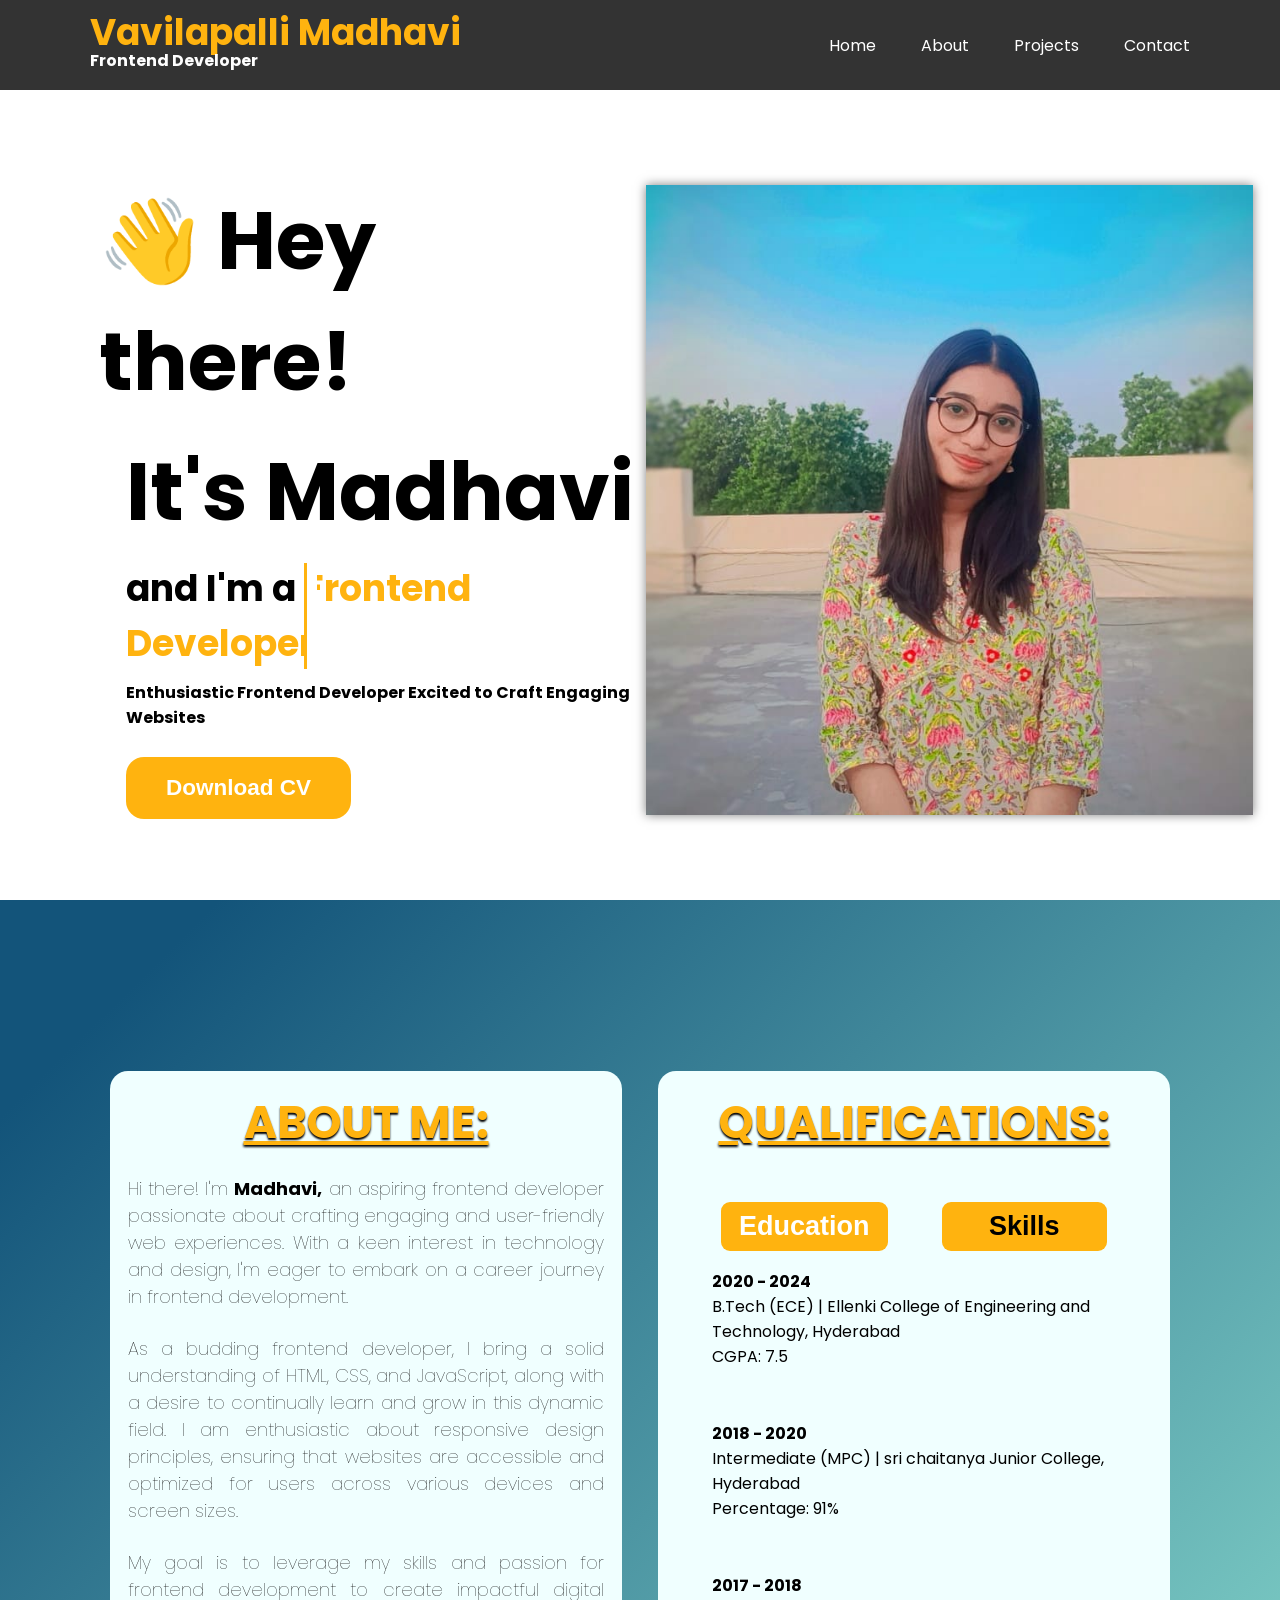
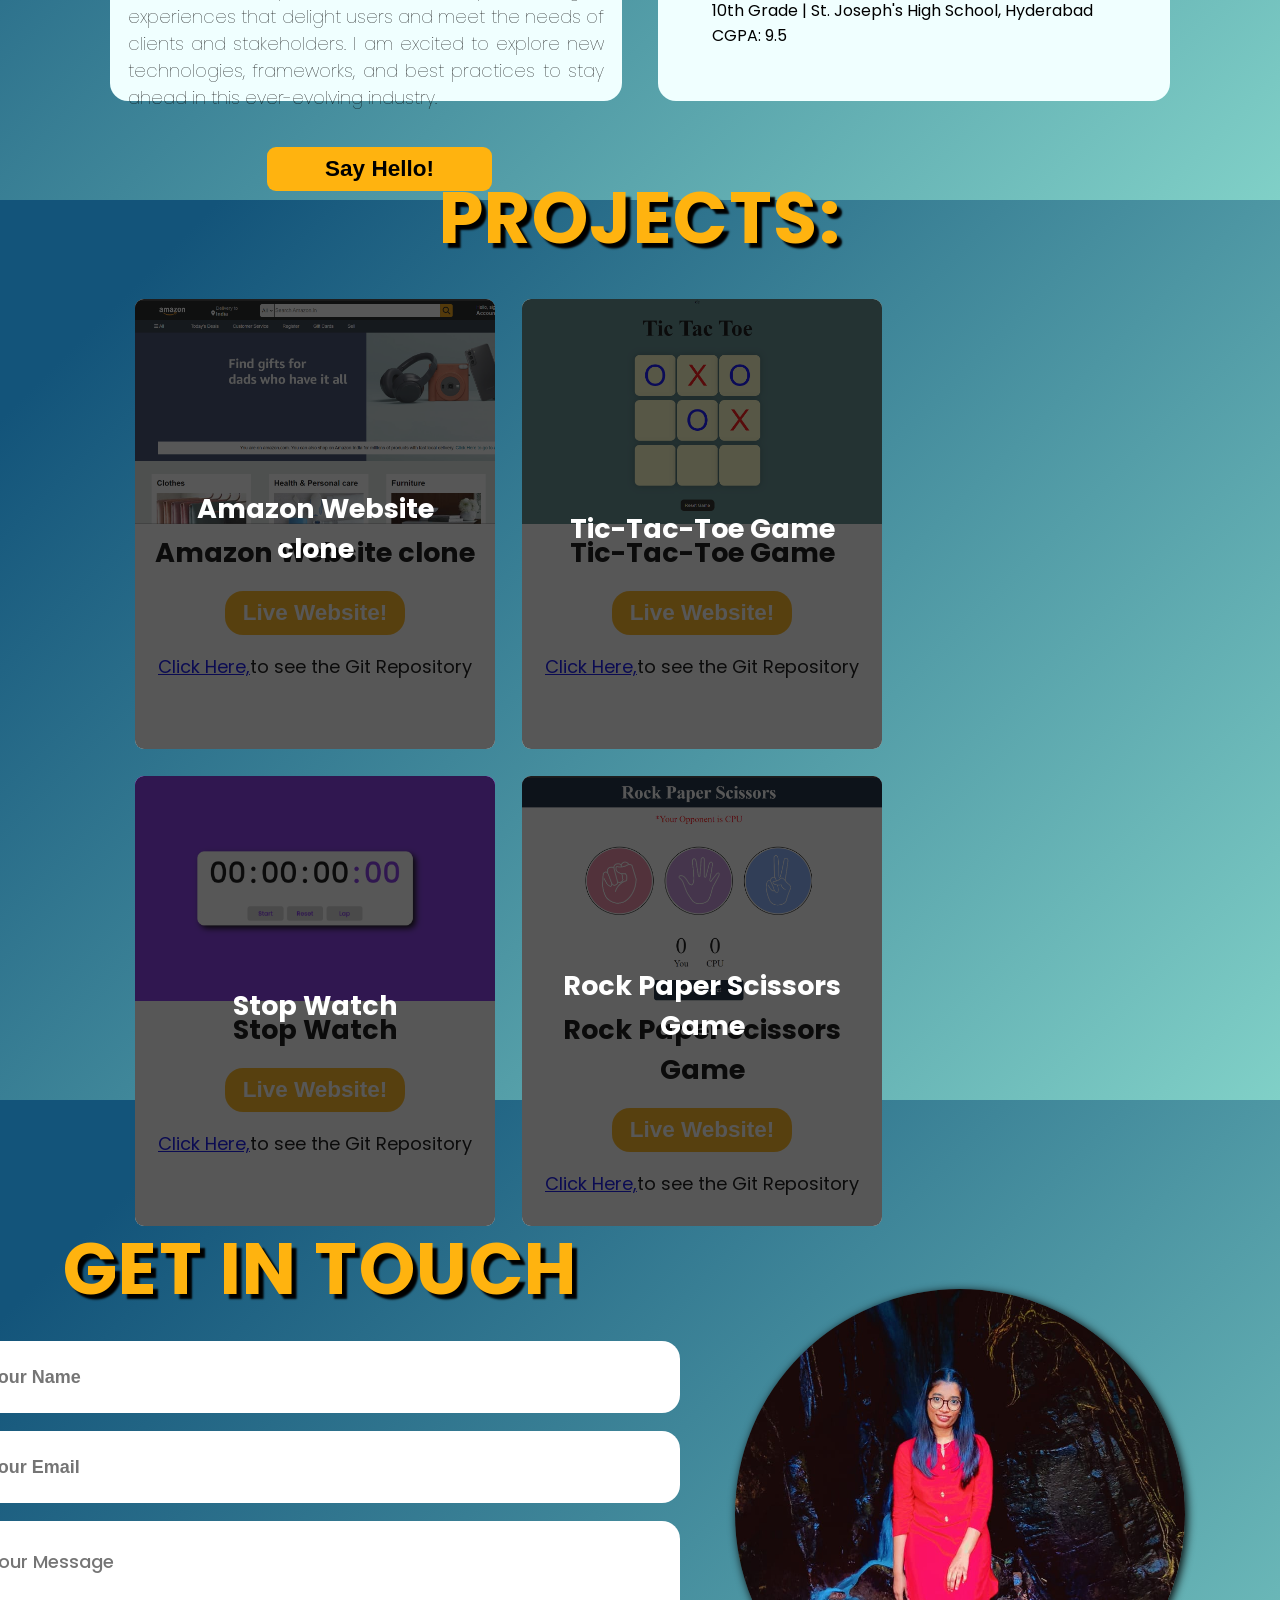
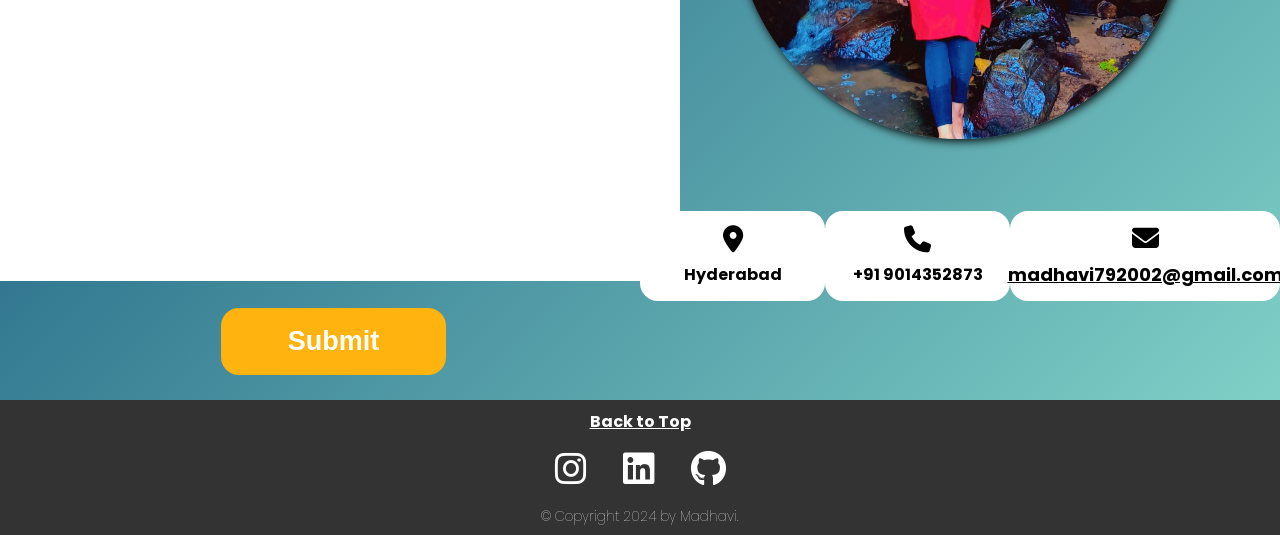
<file: index.html>
<!DOCTYPE html>
<html lang="en">
<head>
    <meta charset="UTF-8">
    <meta name="viewport" content="width=device-width, initial-scale=1.0">
    <title>Madhavi's Portfolio</title>
    <link rel="stylesheet" href="style.css"/>
    <link rel="stylesheet" href="https://cdnjs.cloudflare.com/ajax/libs/font-awesome/6.5.1/css/all.min.css" integrity="sha512-DTOQO9RWCH3ppGqcWaEA1BIZOC6xxalwEsw9c2QQeAIftl+Vegovlnee1c9QX4TctnWMn13TZye+giMm8e2LwA==" crossorigin="anonymous" referrerpolicy="no-referrer" />
    <meta name="google-site-verification" content="EXs76T1TRnEWTxQgV-Jj_hawOkxzbO6lONRfl3kpc18" />
</head>
<body>
    <section id="home">
        <nav>
            <div class="logo">
                <h1>Vavilapalli Madhavi</h1>
                <h4>Frontend Developer</h4>
            </div>
            <i class="fa-solid fa-bars sidenav-toggle"></i>
            <ul>
                <li><a href="#home">Home</a></li>
                <li><a href="#about">About</a></li>
                <li><a href="#projects">Projects</a></li>
                <li><a href="#contact">Contact</a></li>
            </ul>
        </nav>
        <div class="side-navbar hide-sidenav">
            <ul>
                <li><a href="#home">Home</a></li>
                <li><a href="#about">About</a></li>
                <li><a href="#projects">Projects</a></li>
                <li><a href="#contact">Contact</a></li>
            </ul>
            <div class="sidenav-icons">
                <a href="https://www.instagram.com/shivateja__18/" id="icons"><i class="fa-brands fa-instagram"></i></a>
                <a href="https://www.linkedin.com/in/shivateja-bandameedi-b3975a197/" id="icons"><i class="fa-brands fa-linkedin"></i></a>
                <a href="https://github.com/ShivaTeja1805" id="icons"><i class="fa-brands fa-github"></i></a>
            </div>
        </div>
        <div class="intro">
            <div class="about-txt">
                <h1><span class="emoji">👋 </span>Hey there!</h1>
                <div class="about-headline">
                    <h1>It's Madhavi</h1>
                    <h3>and I'm a <span class="profession">Frontend Developer</span></h3>
                    <p>Enthusiastic Frontend Developer Excited to Craft Engaging Websites</p>
                </div>
                <button class="resume" type="button" id="downloadbtn"><a href="ITResume.pdf" download="Madhavi's Resume.pdf" >Download CV</a></button>
            </div>
            
            <div class="blob">
                
            </div>
        </div>
    </section>

    <section  id="about">
        <div class="aboutme-intro">
            <div class="aboutme-txt">
                <h1><strong>About Me:</strong></h1>
                <p>Hi there! I'm <strong>Madhavi,</strong>  an aspiring frontend developer passionate about crafting engaging and user-friendly web experiences. With a keen interest in technology and design, I'm eager to embark on a career journey in frontend development.</p>
                <br>
                <p>As a budding frontend developer, I bring a solid understanding of HTML, CSS, and JavaScript, along with a desire to continually learn and grow in this dynamic field. I am enthusiastic about responsive design principles, ensuring that websites are accessible and optimized for users across various devices and screen sizes.</p>
                <br>
                <p>My goal is to leverage my skills and passion for frontend development to create impactful digital experiences that delight users and meet the needs of clients and stakeholders. I am excited to explore new technologies, frameworks, and best practices to stay ahead in this ever-evolving industry.</p>
                <div class="sayhello"><button><a href="#contact">Say Hello!</a></button></div> 
            </div>
            <div class="qualifications">
                <h1><strong>Qualifications:</strong></h1>
                <div class="qualification-header">
                    <button class="educationbtn tab-active" id="edubtn">Education</button>
                    <button class="skillsbtn" id="skillbtn">Skills</button>
                </div>
                <div class="qualification-content">
                    <div class="edu-tab">
                            <span class="edu-details1">
                                <p><strong>2020 - 2024</strong></p>
                                <p>B.Tech (ECE) | Ellenki College of Engineering and Technology, Hyderabad</p> 
                                <p>CGPA: 7.5</p>
                            </span>
                            <br>
                            <span class="edu-details2">
                                <p><strong>2018 - 2020</strong></p>
                                <p>Intermediate (MPC) | sri chaitanya Junior College, Hyderabad</p> 
                                <p>Percentage: 91% </p>
                            </span>
                            <br>
                            <span class="edu-details3">
                                <p><strong>2017 - 2018</strong></p>
                                <p>10th Grade | St. Joseph's High School, Hyderabad</p>
                                <p>CGPA: 9.5 </p>
                            </span>
                    </div>
                    <div class="skill-tab">
                        <p><strong><i class="fa-brands fa-html5"></i> - HTML</strong></p>
                        <br>
                        <p><strong><i class="fa-brands fa-css3-alt"></i> - CSS</strong></p>
                        <br>
                        <p><strong><i class="fa-brands fa-bootstrap"></i> - Bootstrap</strong></p>
                        <br>
                        <p><strong><i class="fa-brands fa-js"></i> - JavaScript</strong></p>
                        <br>
                        <p><strong><i class="fa-brands fa-git-alt"></i> - Git & GitHub</strong></p>
                        <br>
                        <p><strong><i class="fa-brands fa-python"></i> - Python</strong></p>
                        <br>
                        <p><strong><i class="fa-solid fa-database"></i> - MySQL</strong></p>
                    </div>
                </div>
            </div>
        </div>
    </scetion>

    <section id="projects">
        <div class="project-container">
            <h1 id="project-header"><strong>Projects:</strong></h1>
            <div class="project-content">
                <div class="box">
                    <div class="box-img img1"></div>
                    <div class="box-content">
                        <h1>Amazon Website clone</h1>
                        <button class="livedemo"><a href="https://vavilapallimadhavi.github.io/Amazon_Clone/">Live Website!</a></button>
                        <p><a href="https://github.com/VavilapalliMadhavi/Amazon_Clone">Click Here,</a>to see the Git Repository</p>
                    </div>
                    <div class="box-overlay">
                        <h1>Amazon Website clone</h1>
                    </div>
                </div>
                <div class="box">
                    <div class="box-img img2"></div>
                    <div class="box-content">
                        <h1>Tic-Tac-Toe Game</h1>
                        <button class="livedemo"><a href="https://vavilapallimadhavi.github.io/Prodigy_WD_03/">Live Website!</a></button>
                        <p><a href="https://github.com/VavilapalliMadhavi/Prodigy_WD_03">Click Here,</a>to see the Git Repository</p>
                    </div>
                    <div class="box-overlay">
                        <h1>Tic-Tac-Toe Game</h1>
                    </div>
                </div>
                <div class="box">
                    <div class="box-img img3"></div>
                    <div class="box-content">
                        <h1>Stop Watch</h1>
                        <button class="livedemo"><a href="https://vavilapallimadhavi.github.io/Prodigy_WD_02/">Live Website!</a></button>
                        <p><a href="https://github.com/VavilapalliMadhavi/Prodigy_WD_02">Click Here,</a>to see the Git Repository</p>
                    </div>
                    <div class="box-overlay">
                        <h1>Stop Watch</h1>
                    </div>
                </div>
                <div class="box">
                    <div class="box-img img4"></div>
                    <div class="box-content">
                        <h1>Rock Paper Scissors Game</h1>
                        <button class="livedemo"><a href="https://vavilapallimadhavi.github.io/Rock_Paper_Scissors/">Live Website!</a></button>
                        <p><a href="https://github.com/VavilapalliMadhavi/Rock_Paper_Scissors">Click Here,</a>to see the Git Repository</p>
                    </div>
                    <div class="box-overlay">
                        <h1>Rock Paper Scissors Game</h1>
                    </div>
                </div>
            </div>
        </div>
    </section>

    <section id="contact">
        <div class="contact-container1">
            <h1 id="contact-header"><strong>Get in touch</strong></h1>
            <form action="https://api.web3forms.com/submit" method="POST">
                <input type="hidden" name="access_key" value="e32e39af-2584-48fb-9134-6e001217247f">
                <input type="text" name="name" placeholder="Your Name" class="contact-inputs" required> 
                <input type="email" name="email" placeholder="Your Email" class="contact-inputs" required> 
                <textarea name="message" id="" cols="30" rows="10" class="contact-inputs" placeholder="Your Message" required></textarea>
                <button id="submit" type="submit">Submit</button>
            </form>
        </div>
        <div class="contact-container2">
            <div class="contact-img"></div>
            <div class="contact-info">
                <div class="contact-i"><i class="fa-solid fa-location-dot"></i><strong>Hyderabad</strong></div>
                <div class="contact-i"><i class="fa-solid fa-phone"></i><strong>+91 9014352873</strong></div>
                <div class="contact-i"><i class="fa-solid fa-envelope"></i><strong><a href="https://madhavi792002@gmail.com">madhavi792002@gmail.com</a></strong></div>
            </div>
        </div>
    </section>

    <footer>
        <strong><a href="#home">Back to Top</a></strong>
        <div class="social-icons">
            <a href="https://www.instagram.com/_._sleepy_unicorn_._/" id="icons"><i class="fa-brands fa-instagram"></i></a>
            <a href="https://www.linkedin.com/in/vavilapalli-madhavi-008705288/" id="icons"><i class="fa-brands fa-linkedin"></i></a>
            <a href="https://github.com/VavilapalliMadhavi" id="icons"><i class="fa-brands fa-github"></i></a>
        </div>
        <p id="Copyright">&#169 Copyright 2024 by Madhavi.</p>
    </footer>
<script src="app.js"></script>
<!-- <script src="https://web3forms.com/client/script.js" async defer></script> -->
</body>
</html>
</file>
<file: style.css>
@import url('https://fonts.googleapis.com/css2?family=Poppins:wght@500&display=swap');
@import url('https://fonts.googleapis.com/css2?family=Anton&display=swap');

*{
    padding: 0;
    margin: 0;
    box-sizing: border-box;
}
html{
    scroll-behavior: smooth;
}
body{
    font-family: 'Poppins', sans-serif;
    height:100vh;
}
#home{
    height: 100vh;
    /* background-color: burlywood; */
}
nav{
    height: 10vmin;
    width: 100%;
    background-color:#333;
    color: white;
    display: flex;
    justify-content: space-between;
    align-items: center;
    padding: 0 10vmin;
    position: fixed;
    z-index: 999;
}
nav .logo h1{
    line-height: 3.5vmin;
    font-size: 4vmin;
    color: #FFB30F;
}
ul{
    display: flex;
}
ul li{
    list-style: none;
    margin-left: 5vmin;
    position: relative;
}
ul li a{
    color:white;
    text-decoration: none;
}
ul li a::before{
    content: "";
    position: absolute;
    height: 2px;
    width: 0;
    top: 100%;
    background-color: #FFB30F;
    transition: all 0.3s ease-in-out;
}
ul li a:hover::before{
    width: 100%; 
}
nav .sidenav-toggle{
    font-size: 4vmax;
    display: none;
}
.side-navbar{
    height: 100svh;
    width: 100%;
    background-color: #333;
    padding: 2vmax 0;
    display: none;
    transition: all 0.3s ease-in-out;
    z-index: 599;
    position: fixed;
}
.hide-sidenav{
    transform: translateX(-1000px);
}
.side-navbar ul{
    display: block;
    text-align: center;
}
.side-navbar ul li{
    margin:3vmax;
    font-size: 3vmax;
}
.intro{
    height: auto;
    display: flex;
    justify-content: space-around;
    align-items: center; 
    padding: 20vmin 3vmin;
    /* background-color: black; */
}
.about-txt span{
    color: #FFB30F;
    position: relative;
}
.about-txt{
    height: 100%;
    width: 50vmax;
    /* background-color: red; */
    padding-left: 8vmin;
    display: flex;
    flex-direction: column;
    justify-content: center;
}
.about-txt .emoji{
    font-size: 9vmin;
}
.about-txt h1{
    font-size: 9vmin;
}
.about-txt .about-headline{
    padding-left: 3vmin;
    animation: move2right 1.5s ease-in-out;
    position: relative;
}
@keyframes move2right{
    0%{left:-100%}
    100%{left:0}
}
.about-headline h1{
    font-size: 9vmin;
    margin-top: 1vmin;
}
.about-headline h3{
    font-size: 4vmin;
    margin-top: 1vmin;
}
.about-headline p{
    font-weight: bold;
    margin-top: 1vmin;
}

.about-txt .profession::before{
    content: "";
    position: absolute;
    left: 0;
    top: 0;
    height: 100%;
    width: 100%;
    background-color:white ;
    border-left: 3px solid #FFB30F;
    animation: typing 5s steps(12) infinite;
}
@keyframes typing{
    40%, 60%{left: 100%;}
    100%{left: 0;}
}
button{
    padding: 2vmin;
    width: 25vmin;
    margin: 3vmin 0 0 3vmin;
    border-radius: 2vmin;
    background-color: #FFB30F;
    outline: none;
    border: none;
}
button:hover{
    cursor: pointer;
}
button a {
    color: white;
    font-weight: bold;
    font-size: 2.5vmin;
    text-decoration: none;
}
.blob{
    height: 70vmin;
    width: 70vmin;
    background-image: url(Madhavi1.jpeg);
    background-position: center;
    background-size: cover;
    /* background-color: red; */
    animation: blob 5s linear infinite;
    box-shadow: 0 0 10px rgba(0, 0, 0, 0.5);
}
@keyframes blob{
    0%,100%{border-radius: 42% 56% 72% 28% / 42% 42% 56% 48%}
    33%{border-radius: 42% 28% 41% 48% / 28% 28% 72% 72%;}
    66%{border-radius: 100% 56% 56% 100% / 100% 100% 56% 56%;}
}

/* ----------About-------------- */
#about{
    height:100vh;
    background-image: linear-gradient(135deg, #13547a 10%, #80d0c7 100%);
}
.aboutme-intro{
    height: 100svh;
    display: flex;
    justify-content: center;
    align-items: center;
    gap: 4vmin;
    padding-top: 8vmin;
}
.aboutme-intro .aboutme-txt{
    height: 70vmin;
    width:40vmax;
    padding: 2vmin ;
    background-color: azure;
    border-radius: 2vmin;
    animation: fade 1s ease-in-out;
}
@keyframes fade{
    0%{opacity: 0;}
    100%{opacity: 1;}
}
.aboutme-txt h1{
    font-size: 5vmin;
    text-align: center;
    margin-bottom: 2vmin;
    text-transform: uppercase;
    color: #FFB30F;
    text-shadow: 0px 2px 2px black;
    text-decoration:underline #FFB30F;
}
.aboutme-txt p{
    font-size: 2vmin;
    text-align: justify;
    font-weight: 100;
}
.aboutme-txt .sayhello{
    width: 100%;
    display: flex;
    justify-content: center;
}
.aboutme-txt .sayhello button{
    padding: 1vmin 2vmin;
    font-weight: bold;
    font-size: 2.2vmin;
    margin-top: 4vmin;
    outline: none;
    border: none;
    border-radius: 1vmin;
    transition: all 0.3s ease-in-out;
}
.aboutme-txt .sayhello button:hover{
    background-color: #FFB30F;
    color: white;
    transform: scale(1.05);
    cursor: pointer;
}
.aboutme-txt .sayhello button a{
    color: black;
    text-decoration: none;
}
.aboutme-txt .sayhello button a:hover{
    color: white;
}
.aboutme-intro .qualifications{
    height: 70vmin;
    width: 40vmax;
    background-color: azure;
    padding: 2vmin 4vmin;
    border-radius: 2vmin;
    animation: fade 1s ease-in-out;
}
.qualifications h1{
    font-size: 5vmin;
    text-align: center;
    margin-bottom: 2vmin;
    text-transform: uppercase;
    color: #FFB30F;
    text-shadow: 0px 2px 2px black;
    text-decoration:underline #FFB30F;
}
.qualification-header{
    width: 100%;
    display: flex;
    justify-content: center;
    margin-bottom: 2vmin;
}
.qualification-header button{
    padding: 1vmin 2vmin;
    font-weight: bold;
    font-size: 3vmin;
    margin-right: 3vmin;
    outline: none;
    border: none;
    border-radius: 1vmin;
    transition: all 0.3s ease-in-out;
}
.qualification-header button{
    cursor: pointer;
}
.qualifications .qualification-content{
    height:50vmin;
    /* background-color: white; */
    overflow:hidden;
    position: relative;
}
.qualifications .qualification-content .edu-tab{
    height: 100%;
    padding: 0 2vmin;
    color: black;
    /* background-color: aqua; */
    display: flex;
    flex-direction: column;
    transition: all 0.3s ease-in-out;
    position: absolute;
}
.qualification-content .edu-tab span{
    margin-bottom: 3vmin;
}

.qualification-content .skill-tab{
    padding: 0 4vmin;
    height: 100%;
    /* background-color: blueviolet; */
    transform: translateX(100%);
    transition: all 0.3s ease-in-out;
}
.skill-tab i{
    font-size: 3vmin;
}

.tab-active{
    background-color: #FFB30F;
    color: white;
}

/* ------------------------------ */

/* ----------Projects------------- */
#projects{
    height: 100vh;
    padding: 10vmin 15vmin 0;
    background-image: linear-gradient(135deg, #13547a 10%, #80d0c7 100%);
}
.project-container{
    height: 100%;
    /* background-color:azure; */
    display: flex;
    flex-direction: column;
    justify-content: center;
    align-items: center;
    gap: 3vmin;
}
.project-container #project-header{
    font-size: 8vmin;
    text-transform: uppercase;
    font-weight: bolder;
    letter-spacing: 1.5px;
    color: #FFB30F;
    text-shadow: 5px 5px 2px black;
}
.project-container .project-content{
    display: flex;
    flex-wrap: wrap;
    gap: 3vmin;
    /* background-color: red; */
}
.project-content .box{
    height: 50vmin;
    width: 40vmin;
    border-radius: 1vmin;
    background-color:rgb(255, 255, 255);
    text-align: center;
    overflow: hidden;
    position: relative;
}
.box .box-img{
    width: 100%;
    height: 50%;
    /* background-color: beige; */
}
.img1{
    background-image: url(amazon.png);
    background-size: cover;
    /* background-position: center; */
}
.img2{
    background-image: url(tictactoe.png);
    background-size: cover;
    background-position: center;
}
.img3{
    background-image: url(currencyconvertor.png);
    background-size: cover;
    background-position: center;
}
.img4{
    background-image: url(rockpaper.png);
    background-size: cover;
    background-position: center;
}
.box h1{
    font-weight: bolder;
    font-size: 3vmin;
    margin-top: 1vmin;
}
.livedemo{
    width: 20vmin;
    display: block;
    padding: 1vmin;
    margin: 2vmin auto;
    font-size: 2vmin;
}
.box p{
    font-size: 2vmin;
}
.box .box-overlay{
    width: 100%;
    height: 100%;
    position: absolute;
    color: white;
    top: 0;
    display: flex;
    justify-content: center;
    align-items: center;
    background-color:rgba(16,16,16,0.7);
    padding: 3vmin;
    transform: translateX(0);
    transition: all 0.3s ease-in-out;
}
.box:hover .box-overlay{
    transform: translateX(-100%);
    cursor: pointer;
}
/* -------------------------------- */

/* ---------Contact-------------------- */
#contact{
    height: 100vh;
    display: flex;
    padding-top: 10vmin;
    background-image: linear-gradient(135deg, #13547a 10%, #80d0c7 100%);
}
.contact-container1{
    /* margin: 0 0vmin; */
    /* background-color:lightcyan; */
    height: 100%;
    width: 50%;
    padding: 0 3vmin;
    display: flex;
    flex-direction: column;
    justify-content: center;
    align-items: center;
}
.contact-container1 form{
    display: flex;
    flex-direction: column;
    justify-content: center;
    align-items: center;
}
#contact-header{
    font-size: 8vmin;
    text-transform: uppercase;
    font-weight: bolder;
    letter-spacing: 1.5px;
    /* -webkit-text-stroke: 0.01px black; */
    color: #FFB30F;
    text-shadow: 5px 5px 2px black;
}
.contact-inputs{
    width: 80vmin;
    height: 8vmin;
    padding-left: 3vmin;
    margin-top: 2vmin;
    border-radius: 2vmin;
    outline: none;
    border: none;
    font-size: 2vmin;
    font-weight: 700;
    background-color:rgb(255, 255, 255);
}
.contact-inputs:focus{
    border: 2px solid #FFB30F;
    box-shadow: 0px 0px 2px black;
}
.contact-container1 textarea{
    height: 40vmin;
    padding: 3vmin;
    font-family: 'Poppins', sans-serif;
    font-weight: 500;
}
.contact-container1 #submit{
    font-size: 3vmin;
    color: white;
    font-weight: bold;
}
#submit i{
    margin-left: 5vmin;
}

.contact-container2{
    height: 100%;
    width: 50%;
    display: flex;
    flex-direction: column;
    justify-content: center;
    align-items: center;
    gap: 8vmin;
    /* background-color: red; */
}
.contact-container2 .contact-img{
    height: 50vmin;
    width: 50vmin;
    background-image: url(Madhavi.jpeg);
    background-size: cover;
    background-position: center;
    border-radius: 50%;
    box-shadow: 2px 2px 10px black;
}
.contact-container2 .contact-info{
    width: 100%;
    display: flex;
    justify-content: space-evenly;
    /* background-color: antiquewhite; */
}
.contact-info .contact-i{
    height: 10vmin;
    width: 30vmin;
    display: flex;
    flex-direction: column;
    justify-content: center;
    align-items: center;
    gap: 1vmin;
    border-radius: 2vmin;
    background-color: white;
}
.contact-info .contact-i i{
    font-size: 3vmin;
}
.contact-i a{
    font-size: 2vmin;
    color: black;
}
/* ------------------------------------- */

/* ---------------Footer----------------- */
footer{
    height: 15vmin;
    width: 100%;
    background-color:#333;
    color: white;
    display: flex;
    flex-direction: column;
    justify-content: space-evenly;
    align-items: center; 
    gap: 1vmin;
}
footer p{
    font-size: 1.5vmin;
    font-weight: lighter;
}
footer a{
    color: white;
}
footer .social-icons{
    width: 100%;
    display: flex;
    justify-content: center;
    align-items: center;
    gap: 4vmin;
}
.social-icons i{
    font-size: 4vmin;
    transition: all 0.3s ease-in-out;
}
.social-icons #icons:hover{
    transform: scale(1.2);
}
.social-icons a:hover{
    transform: scale(1.2);
    filter: drop-shadow(0px 3px 2px #FFB30F);
}
/* --------------------------------------- */

/* ---------MEDIA------------------------ */
@media(max-width:1024px){
    nav{
        padding: 0 2vmax;
    }
    nav .logo{
        padding-left: 1vmax;
    }
    nav ul{
        display: none;
    }
    nav .sidenav-toggle{
        display: block;
    }
    .side-navbar{
        display: block;
        padding-top: 9vmax;
        height: 60vmax;
    }
    .side-navbar ul li a:hover::before{
        width:0; 
    }
    .side-navbar ul li a:hover{
        color: #FFB30F;
    } 
    .side-navbar .sidenav-icons{
        width: 100%;
        /* background-color: red; */
        display: flex;
        justify-content: center;
        gap: 3vmin;
    }
    .side-navbar .sidenav-icons a{
        font-size: 5vmin;
        color: white;
        transition: all 0.3s ease-in-out;
    }
    .side-navbar .sidenav-icons a:hover{
        transform: scale(1.2);
        /* box-shadow: 0 0 15px #FFB30F; */
        filter: drop-shadow(0px 3px 2px #FFB30F);
    }
    .intro{
        height: 100vh;
        display: flex;
        flex-direction: column;
        justify-content: space-between;
        flex-direction: column;
        padding: 10vmax 0 0 0;
        overflow: hidden;
    }
    /* -----------About-me---------- */
    #about{
        height:100vh
    }
    .aboutme-intro{
        height: 100vh;
        display: flex;
        flex-direction: column;
        justify-content: center;
        align-items: center;
        gap: 5vmin;
        padding-top: 3vmin;
    }
    .aboutme-intro .aboutme-txt{
        height: 35%;
        width:90%;
    }
    .aboutme-txt p{
        font-size: 1vmax;
    }
    .aboutme-intro .qualifications{
        height:48%;
        width: 90%;
        background-color: azure;
    }
    .qualification-header{
        margin-bottom: 5vmin;
    }
    /* ------------------------------ */

    /* ----------Projects------------- */
#projects{
    height: 100vh;
    padding: 0vmin 0vmin 0;
}
.project-container{
    gap: 2vmin;
    margin-top: 0vmin;
}
.project-container #project-header{
    font-size: 8vmin;
    margin-top: 5vmin;
}
.project-container .project-content{
    display: flex;
    flex-direction: column;
    flex-wrap: wrap;
    height: auto;
    width: 100%;
    justify-content: center;
    align-items: center;
    gap: 3vmin;
    /* background-color: red; */
}
.project-content .box{
    height: 18vmax;
    width: 90%;
    display: flex;
    border-radius: 1vmin;
    background-color:lightgray;
    text-align: center;
    overflow: hidden;
    position: relative;
}
.box .box-img{
    width: 70%;
    height: 100%;
}
.img1{
    background-position: none;
}
.box .box-content{
    display: flex;
    flex-direction: column;
    align-items: center;
    justify-content: center;
}
.box p{
    font-size: 1vmin;
}
/* -------------------------------- */
/* ---------Contact-------------------- */
#contact{
    height: 100vh;
    display: flex;
    flex-direction: column;
    padding-top: 15vmin;
}
.contact-container1{
    height: 50vmax;
    width: 100%;
    order: 2;
}
.contact-container1 form{
    display: flex;
    flex-direction: column;
    justify-content: center;
    align-items: center;
}
#contact-header{
    font-size: 5vmin;
}
.contact-inputs{
    width: 80vmin;
    height: 5vmin;
    padding-left: 3vmin;
    margin-top: 2vmin;
    border-radius: 1vmin;
}
.contact-container1 textarea{
    height: 30vmin;
    padding: 3vmin;
}
.contact-container1 #submit{
    font-size: 2vmin;
}

.contact-container2{
    height: 40%;
    width: 100%;
    display: flex;
    flex-direction: column;
    justify-content: center;
    align-items: center;
    gap: 8vmin;
}
.contact-container2 .contact-img{
    height: 30vmin;
    width: 30vmin;
}
.contact-info .contact-i i{
    font-size: 3vmin;
}
.contact-i a{
    font-size: 2vmin;
    color: black;
}
/* ------------------------------------- */
}

@media(max-width:550px){
    nav .logo h1{
        line-height:2vmin;
        font-size: 2vmax;
    }
    nav .logo h4{
        font-size: 1.5vmax;
    }
    nav{
        height: 10vmin;
        padding: 0 1vmax;
        position:fixed;
    }
    nav .sidenav-toggle{
        font-size: 2.5vmax;
    }
    .intro{
        height: 100vh;
        display: flex;
        justify-content: space-between;
        flex-direction: column;
        padding: 10vmax 0 0 0;
        overflow: hidden;
    }
    #downloadbtn{
        padding: 2vmin;
        width: 30vmin;
        margin: 4vmax auto;
        border-radius: 2vmin;
    }
    #downloadbtn a {
        font-size: 3vmin;
    }

    .about-txt{
        height: 50vmax;
        /* width:100%; */
        padding-left: 0vmin;
        margin-top: 2vmax;
        display: flex;
        flex-direction: column;
        justify-content: center;
        overflow: hidden;
        order: 2;
        text-align: center;
        /* background-color: red; */
    }
    .about-txt .emoji{
        font-size: 6vmax;
    }
    .about-txt h1{
        font-size: 5vmax;
    }
    .about-txt .about-headline{
        padding-left: 3vmin;
        text-align: center;
    }
    .about-headline h1{
        font-size: 5vmax;
    }
    .about-headline h3{
        font-size: 2.5vmax;
        margin-top: 1vmax;
    }
    .about-headline p{
        font-size: 1.5vmax;
        margin-top: 1vmax;
    }
    .about-img{
        height: auto;
        display: flex;
        align-items: center;
        justify-content: center;
        order: 1;
    }
    .about-img img{
        height: 60vmin;
        width: 40vmin;
    }
    .blob{
        height: 50vmax;
        width:40vmax;
    }
    /* -------ABOUT-ME-------------- */
    #about{
        height:100vh
    }
    .aboutme-intro{
        height: 100vh;
        display: flex;
        flex-direction: column;
        justify-content: center;
        align-items: center;
        gap: 5vmin;
        padding-top: 5vmin;
    }
    .aboutme-intro .aboutme-txt{
        height: 35%;
        width:90%;
    }
    .aboutme-intro .qualifications{
        height:auto;
        width: 90%;
        background-color: azure;
    }
    .qualification-header{
        margin-bottom: 10vmin;
    }
    .qualifications .qualification-content{
        height:auto;
    }
    .qualifications .qualification-content .edu-tab{
        height: 100%;
        padding: 0 2vmin;
    }
    .qualification-content .edu-tab span{
        margin-bottom: 2vmin;
    }
    span p{
        font-size: 1vmax;
    }
    .qualification-content .skill-tab{
        padding: 0 4vmin;
        height:100%;
    }
    .skill-tab p{
        font-size: 1vmax;
    }
    .skill-tab i{
        font-size: 2vmax;
    }
    
    .tab-active{
        background-color: #FFB30F;
        color: white;
    }
    /* ------------------------------ */

    /* ----------Projects------------- */
#projects{
    height: 100vh;
    padding: 0vmin 0vmin 0;
}
.project-container{
    height: 100%;
    display: flex;
    flex-direction: column;
    justify-content: center;
    align-items: center;
    gap: 2vmin;
}
.project-container #project-header{
    font-size: 8vmin;
    text-transform: uppercase;
    font-weight: bolder;
    letter-spacing: 1.5px;
    color: #FFB30F;
    text-shadow: 5px 5px 2px black;
}
.project-container .project-content{
    display: flex;
    flex-direction: column;
    flex-wrap: wrap;
    height: 70%;
    width: 100%;
    justify-content: center;
    align-items: center;
    gap: 5vmin;
    /* background-color: red; */
}
.project-content .box{
    height: 15vmax;
    width: 90%;
    display: flex;
    border-radius: 1vmin;
    background-color:lightgray;
    text-align: center;
    overflow: hidden;
    position: relative;
}
.box .box-img{
    width: 70%;
    height: 100%;
}
.img1{
    background-position: none;
}
.box .box-content{
    display: flex;
    flex-direction: column;
    align-items: center;
    justify-content: center;
}
.box p{
    font-size: 2vmin;
}
/* -------------------------------- */
/* ---------Contact-------------------- */
#contact{
    height: 100vh;
    display: flex;
    flex-direction: column;
    padding-top: 20vmin;
}
.contact-container1{
    margin: 0 0vmin;
    height: 60%;
    width: 100%;
    padding: 0vmin 0 0;
    display: flex;
    flex-direction: column;
    justify-content: center;
    align-items: center;
    order: 2;
}
.contact-inputs{
    height: 6vmin;
}
.contact-inputs:focus{
    border: 2px solid #FFB30F;
    box-shadow: 0px 1px 2px black;
}
.contact-container2{
    height: 40%;
    width: 100%;
    display: flex;
    flex-direction: column;
    justify-content: center;
    align-items: center;
    gap: 8vmin;
}
.contact-container2 .contact-img{
    height: 60vmin;
    width: 60vmin;
}
.contact-info .contact-i{
    height: 15vmin;
    width: 30vmin;
    font-size: 3vmin;
}
/* ------------------------------------- */
/* ---------------Footer----------------- */
footer{
    height: 15vmin;
    width: 100%;
}
footer a{
    color: white;
    font-size: 1vmax;
}
footer .social-icons{
    width: 100%;
    display: flex;
    justify-content: center;
    align-items: center;
    gap: 4vmin;
}
.social-icons i{
    font-size: 4vmin;
    transition: all 0.3s ease-in-out;
}
/* --------------------------------------- */

/* ----------Side-Nav--------------------- */

.side-navbar{
    display: block;
}
.side-navbar ul li a:hover::before{
    width:0; 
}
.side-navbar ul li a:hover{
    color: #FFB30F;
} 
.side-navbar{
    height: 40vh;
    width: 100%;
    background-color: #333;
    padding: 2vmax 0;
    /* display: none; */
}
.hide-sidenav{
    transform: translateY(-1000px);
}
.side-navbar ul{
    display: block;
    text-align: center;
    padding-top: 3vmax;
}
.side-navbar ul li{
    margin:3vmax;
    font-size: 2vmax;
}
.side-navbar .sidenav-icons{
    width: 100%;
    /* background-color: red; */
    display: flex;
    justify-content: center;
    gap: 3vmin;
}
.side-navbar .sidenav-icons a{
    font-size: 5vmin;
    color: white;
    transition: all 0.3s ease-in-out;
}
.side-navbar .sidenav-icons a:hover{
    transform: scale(1.2);
    /* box-shadow: 0 0 15px #FFB30F; */
    filter: drop-shadow(0px 3px 2px #FFB30F);
}
/* ---------------------------------------- */

}
</file>
